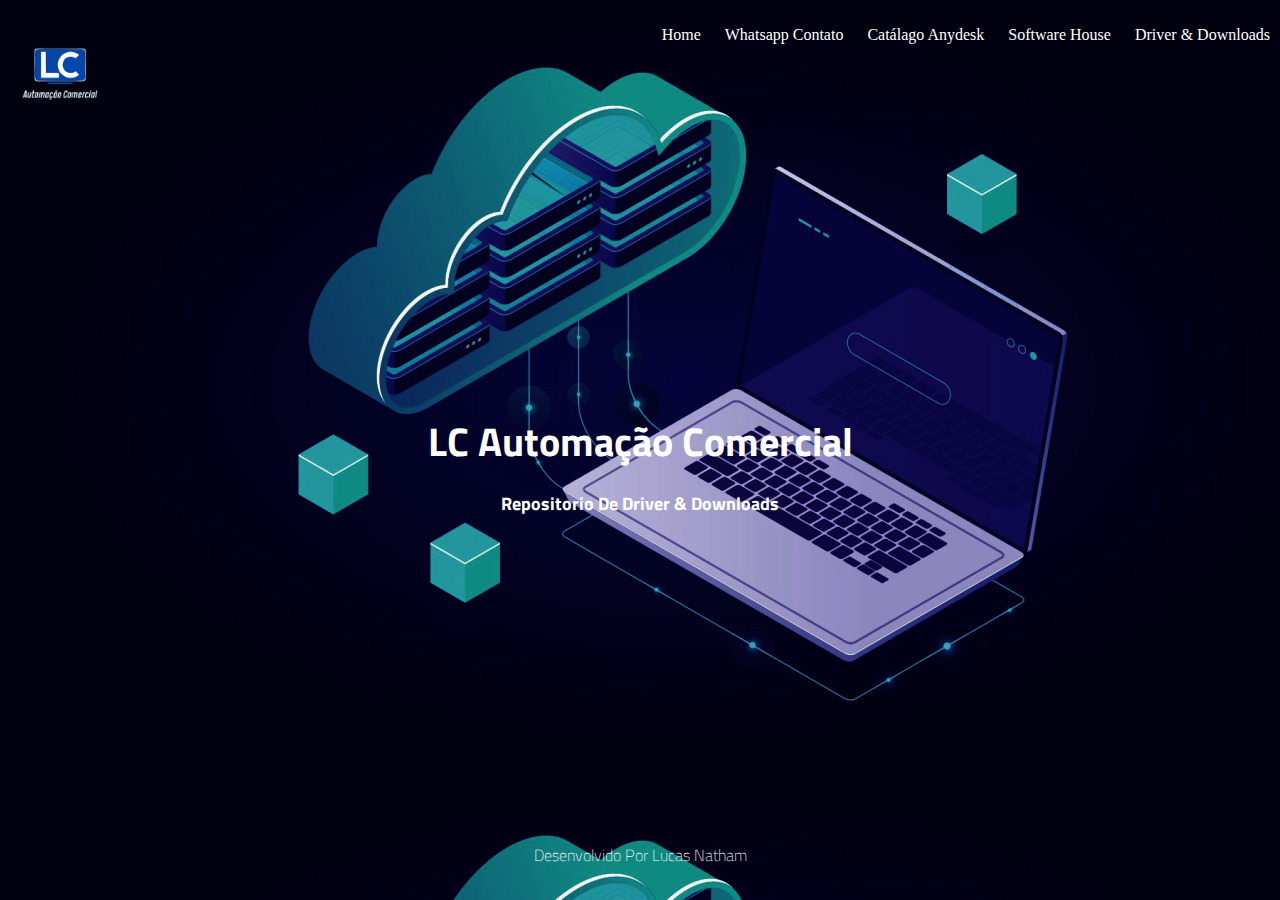
<file: index.html>
<!DOCTYPE html>
<html lang="pt-BR">
<head>
    <meta charset="UTF-8">
    <meta http-equiv="X-UA-Compatible" content="IE=edge">
    <meta name="viewport" content="width=device-width, initial-scale=1.0">
    <link rel="shortcut icon" href="imagens/logoautoma.png" type="image/x-icon">
    <link rel="stylesheet" href="style.css">
    <title>Automação Comercial</title>
</head>
<body>
    <nav class="menu">
        <ul>
            <img src="imagens/logoautoma.png" alt="">
            <li><a href="index.html">Home</a></li>
            <li><a href="https://bit.ly/332fhug">Whatsapp Contato</a></li>
            <li><a href="#">Catálago Anydesk</a></li>
            <li><a href="#">Software House</a>
                <ul>
                    <li><a href="https://bit.ly/35OAb1y">Smallsoft</a></li>
                    <li><a href="https://bit.ly/3GmKmH7">Gdoor</a></li>
                    <li><a href="https://bit.ly/3ulc9Wd">Eso Sistemas</a></li>
                    <li><a href="https://bit.ly/3giNUQh">Compufour</a></li>
                    <li><a href="https://bit.ly/3GswXNP">Digisat</a></li>
                </ul>
            </li>
            <li><a href="driver/Driver & Downloads.htm">Driver & Downloads</a></li>
        </ul>
    </nav>
    <div class="content">
        <h1>LC Automação Comercial</h1>
        <h3>Repositorio De Driver & Downloads</h3>
    </div>
    <footer>
        <p>Desenvolvido Por <a href="https://github.com/lucasnatham">Lucas Natham</a></p>
    </footer>
</body>
</html>
</file>
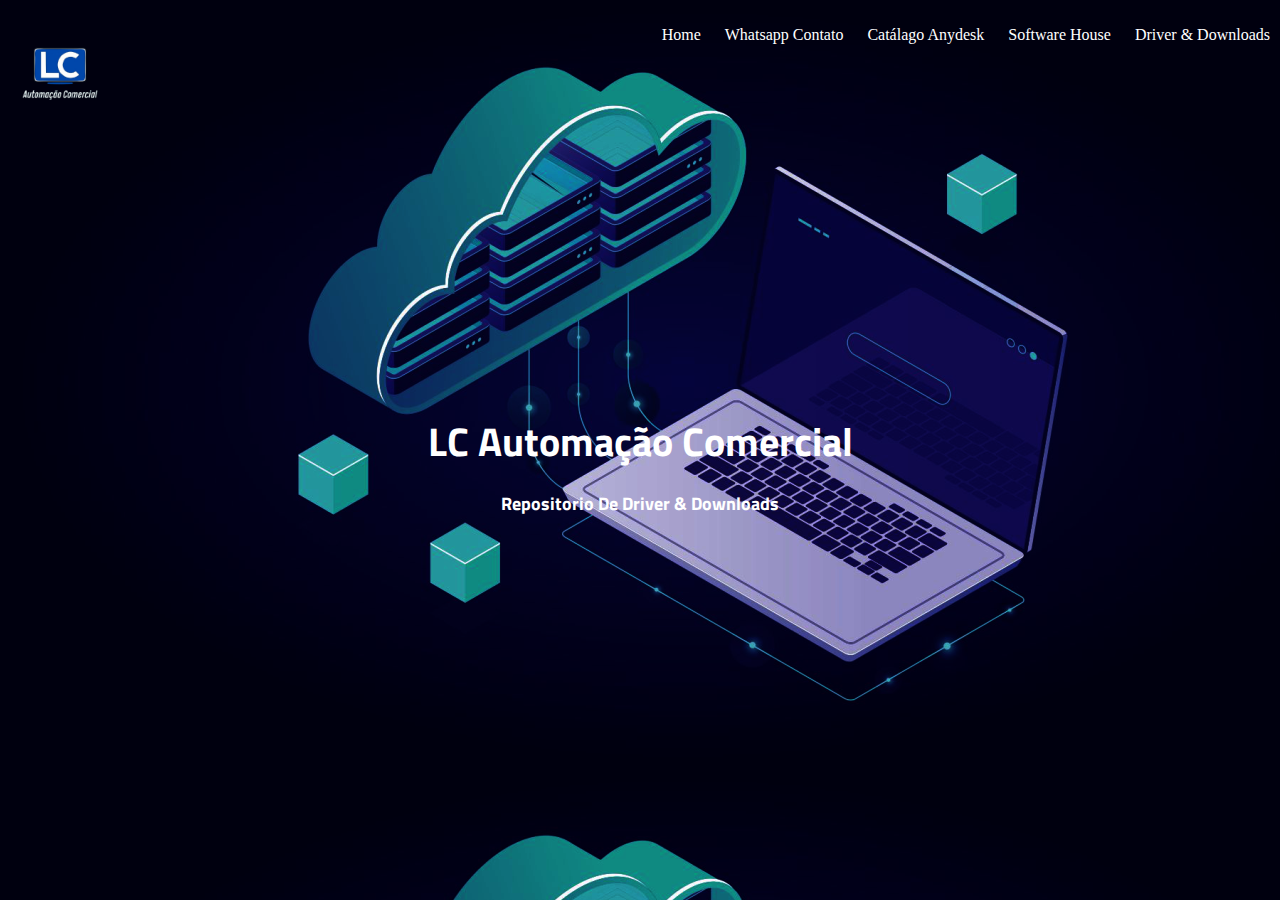
<file: automa2022/index.html>
<!DOCTYPE html>
<html lang="pt-BR">
<head>
    <meta charset="UTF-8">
    <meta http-equiv="X-UA-Compatible" content="IE=edge">
    <meta name="viewport" content="width=device-width, initial-scale=1.0">
    <link rel="shortcut icon" href="imagens/logoautoma.png" type="image/x-icon">
    <link rel="stylesheet" href="style.css">
    <title>Automação Comercial</title>
</head>
<body>
    <nav class="menu">
        <ul>
            <img src="imagens/logoautoma.png" alt="">
            <li><a href="index.html">Home</a></li>
            <li><a href="https://bit.ly/332fhug">Whatsapp Contato</a></li>
            <li><a href="#">Catálago Anydesk</a></li>
            <li><a href="#">Software House</a>
                <ul>
                    <li><a href="https://bit.ly/35OAb1y">Smallsoft</a></li>
                    <li><a href="https://bit.ly/3GmKmH7">Gdoor</a></li>
                    <li><a href="https://bit.ly/3ulc9Wd">Eso Sistemas</a></li>
                    <li><a href="https://bit.ly/3giNUQh">Compufour</a></li>
                    <li><a href="https://bit.ly/3GswXNP">Digisat</a></li>
                </ul>
            </li>
            <li><a href="driver/Driver & Downloads.htm">Driver & Downloads</a></li>
        </ul>
    </nav>
    <div class="content">
        <h1>LC Automação Comercial</h1>
        <h3>Repositorio De Driver & Downloads</h3>
    </div>
</body>
</html>
</file>
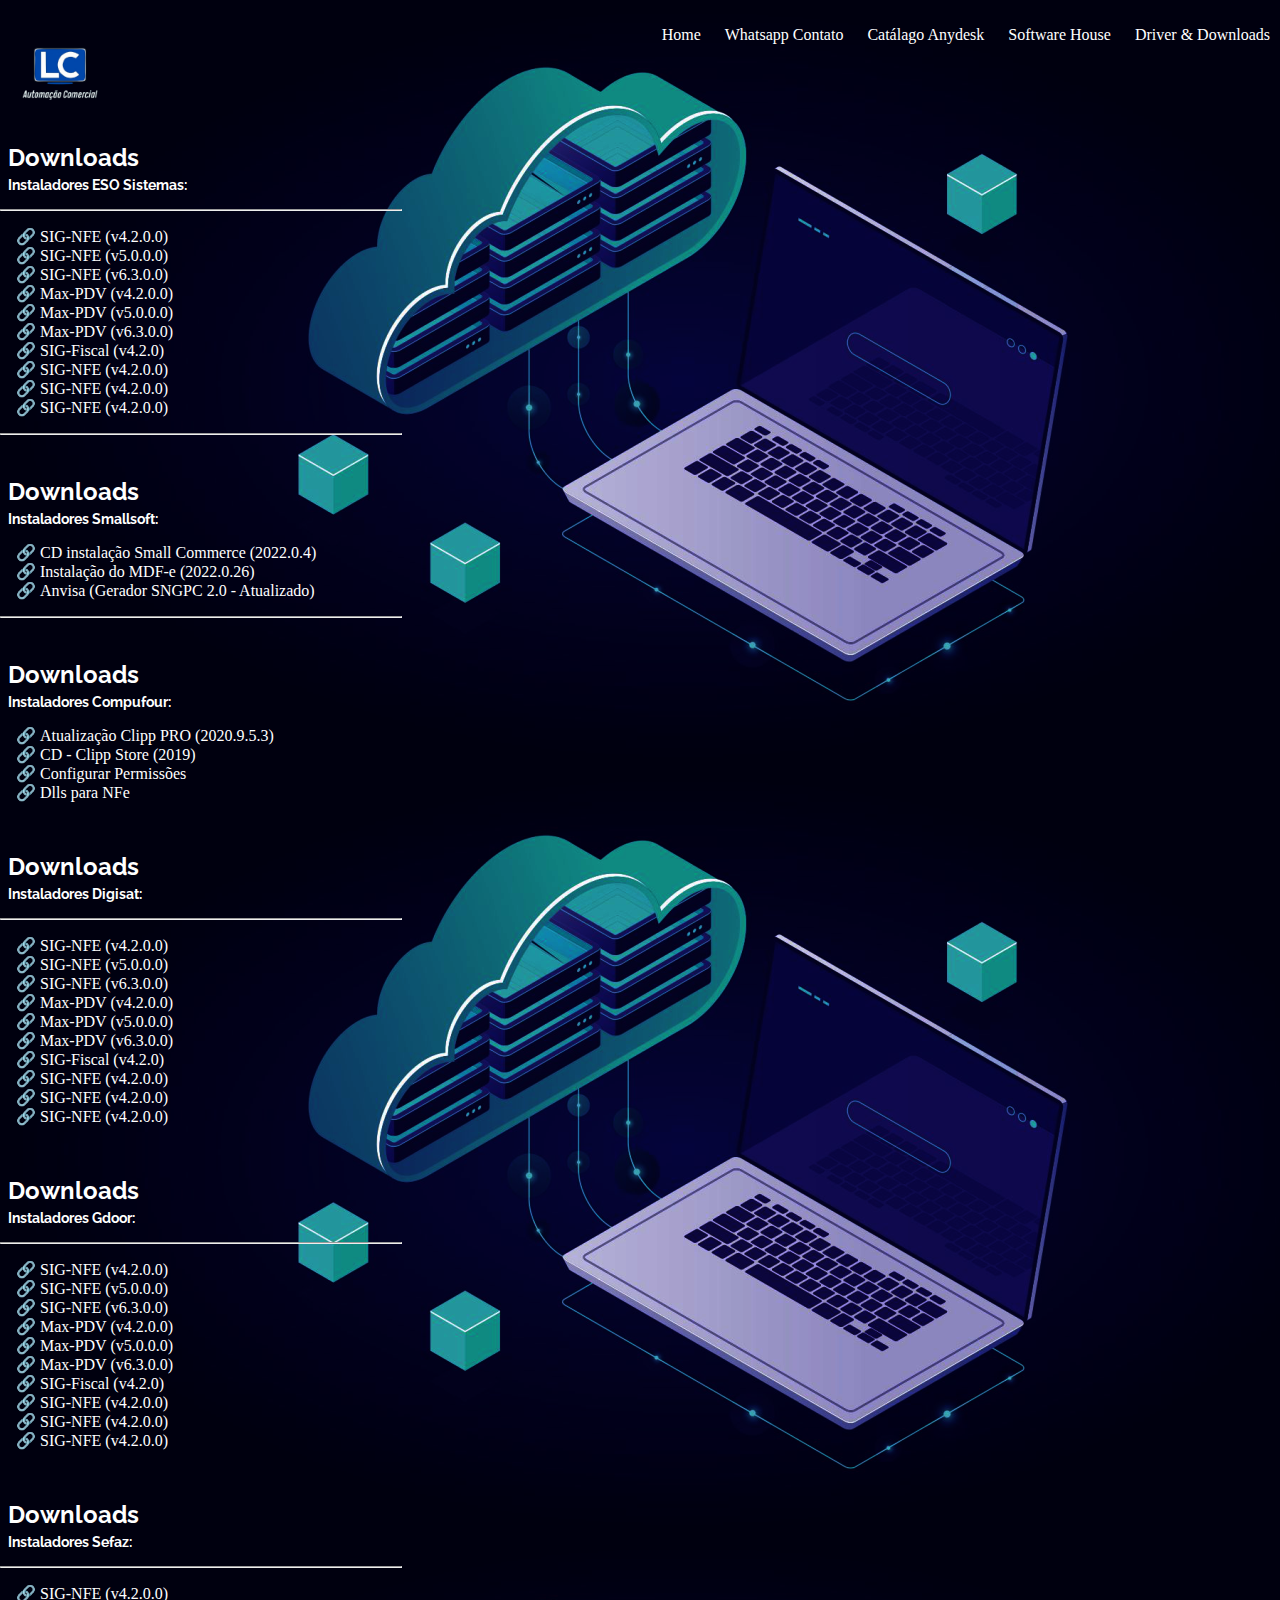
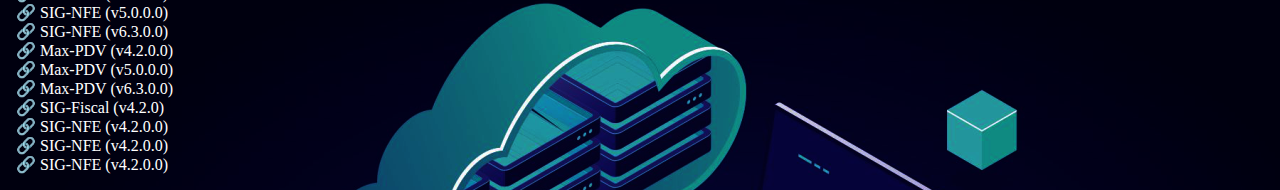
<file: driver.html>
<!DOCTYPE html>
<html lang="pt-BR">
<head>
    <meta charset="UTF-8">
    <meta http-equiv="X-UA-Compatible" content="IE=edge">
    <meta name="viewport" content="width=device-width, initial-scale=1.0">
    <link rel="stylesheet" href="style.css">
    <title>Driver & Downloads</title>
</head>
<body>
    <nav class="menu">
        <ul>
            <img src="imagens/logoautoma.png" alt="">
            <li><a href="index.html">Home</a></li>
            <li><a href="https://bit.ly/332fhug">Whatsapp Contato</a></li>
            <li><a href="#">Catálago Anydesk</a></li>
            <li><a href="#">Software House</a>
                <ul>
                    <li><a href="https://bit.ly/35OAb1y">Smallsoft</a></li>
                    <li><a href="https://bit.ly/3GmKmH7">Gdoor</a></li>
                    <li><a href="https://bit.ly/3ulc9Wd">Eso Sistemas</a></li>
                    <li><a href="https://bit.ly/3giNUQh">Compufour</a></li>
                    <li><a href="https://bit.ly/3GswXNP">Digisat</a></li>
                </ul>
            </li>
            <li><a href="driver.html">Driver & Downloads</a></li>
        </ul>
    </nav>

    <div class="Downloads">
    <br><h1> Downloads </h1>
    <h2> Instaladores ESO Sistemas:</h2>
    <p><hr></p>
    <ul div="lista">
        <li><a href="#">SIG-NFE (v4.2.0.0</a>)</li>
        <li><a href="#">SIG-NFE (v5.0.0.0)</a></li>
        <li><a href="#">SIG-NFE (v6.3.0.0)</a></li>
        <li><a href="#">Max-PDV (v4.2.0.0)</a></li>
        <li><a href="#">Max-PDV (v5.0.0.0)</a></li>
        <li><a href="#">Max-PDV (v6.3.0.0)</a></li>
        <li><a href="#">SIG-Fiscal (v4.2.0)</a></li>
        <li><a href="#">SIG-NFE (v4.2.0.0)</a></li>
        <li><a href="#">SIG-NFE (v4.2.0.0)</a></li>
        <li><a href="#">SIG-NFE (v4.2.0.0)</a></li>
    </ul>
    <hr>
    <br><h1> Downloads </h1>
    <h2> Instaladores Smallsoft:</h2>
    <ul div="lista">
        <li><a href="#">CD instalação Small Commerce (2022.0.4)</a></li>
        <li><a href="#">Instalação do MDF-e (2022.0.26)</a></li>
        <li><a href="#">Anvisa (Gerador SNGPC 2.0 - Atualizado)</a></li>
        
    </ul>

    <hr>
    <br><h1> Downloads </h1>
    <h2> Instaladores Compufour:</h2>
    <ul div="lista">
        <li><a href="https://suporte.compufour.com.br/download/atualizacao">Atualização Clipp PRO (2020.9.5.3)</a></li>
        <li><a href="https://suporte.compufour.com.br/download/download_/CD_-_Clipp_Store_2019">CD - Clipp Store (2019)</a></li>
        <li><a href="https://suporte.compufour.com.br/download/download_/CD_-_Clipp_Store_2019">Configurar Permissões</a></li>
        <li><a href="https://s3-sa-east-1.amazonaws.com/s3.compufour.com.br/downloads/dlls.exe?AWSAccessKeyId=AKIAJBTQ56GUNFACGAKQ&Expires=1645056346&Signature=oa3JgBN2n%2Br6RBHNdS8UTzMkCiA%3D">Dlls para NFe</a></li>
    </ul>

    <br><h1> Downloads </h1>
    <h2> Instaladores Digisat:</h2>
    <p><hr></p>
        <ul div="lista">
            <li><a href="#">SIG-NFE (v4.2.0.0</a>)</li>
            <li><a href="#">SIG-NFE (v5.0.0.0)</a></li>
            <li><a href="#">SIG-NFE (v6.3.0.0)</a></li>
            <li><a href="#">Max-PDV (v4.2.0.0)</a></li>
            <li><a href="#">Max-PDV (v5.0.0.0)</a></li>
            <li><a href="#">Max-PDV (v6.3.0.0)</a></li>
            <li><a href="#">SIG-Fiscal (v4.2.0)</a></li>
            <li><a href="#">SIG-NFE (v4.2.0.0)</a></li>
            <li><a href="#">SIG-NFE (v4.2.0.0)</a></li>
            <li><a href="#">SIG-NFE (v4.2.0.0)</a></li>
        </ul>

    <br><h1> Downloads </h1>
    <h2> Instaladores Gdoor:</h2>
    <p><hr></p>
        <ul div="lista">
            <li><a href="#">SIG-NFE (v4.2.0.0</a>)</li>
            <li><a href="#">SIG-NFE (v5.0.0.0)</a></li>
            <li><a href="#">SIG-NFE (v6.3.0.0)</a></li>
            <li><a href="#">Max-PDV (v4.2.0.0)</a></li>
            <li><a href="#">Max-PDV (v5.0.0.0)</a></li>
            <li><a href="#">Max-PDV (v6.3.0.0)</a></li>
            <li><a href="#">SIG-Fiscal (v4.2.0)</a></li>
            <li><a href="#">SIG-NFE (v4.2.0.0)</a></li>
            <li><a href="#">SIG-NFE (v4.2.0.0)</a></li>
            <li><a href="#">SIG-NFE (v4.2.0.0)</a></li>
        </ul>

    <br><h1> Downloads </h1>
    <h2> Instaladores Sefaz:</h2>
    <p><hr></p>
        <ul div="lista">
            <li><a href="#">SIG-NFE (v4.2.0.0</a>)</li>
            <li><a href="#">SIG-NFE (v5.0.0.0)</a></li>
            <li><a href="#">SIG-NFE (v6.3.0.0)</a></li>
            <li><a href="#">Max-PDV (v4.2.0.0)</a></li>
            <li><a href="#">Max-PDV (v5.0.0.0)</a></li>
            <li><a href="#">Max-PDV (v6.3.0.0)</a></li>
            <li><a href="#">SIG-Fiscal (v4.2.0)</a></li>
            <li><a href="#">SIG-NFE (v4.2.0.0)</a></li>
            <li><a href="#">SIG-NFE (v4.2.0.0)</a></li>
            <li><a href="#">SIG-NFE (v4.2.0.0)</a></li>
        </ul>    
        
</div>
</body>
</html>
</file>
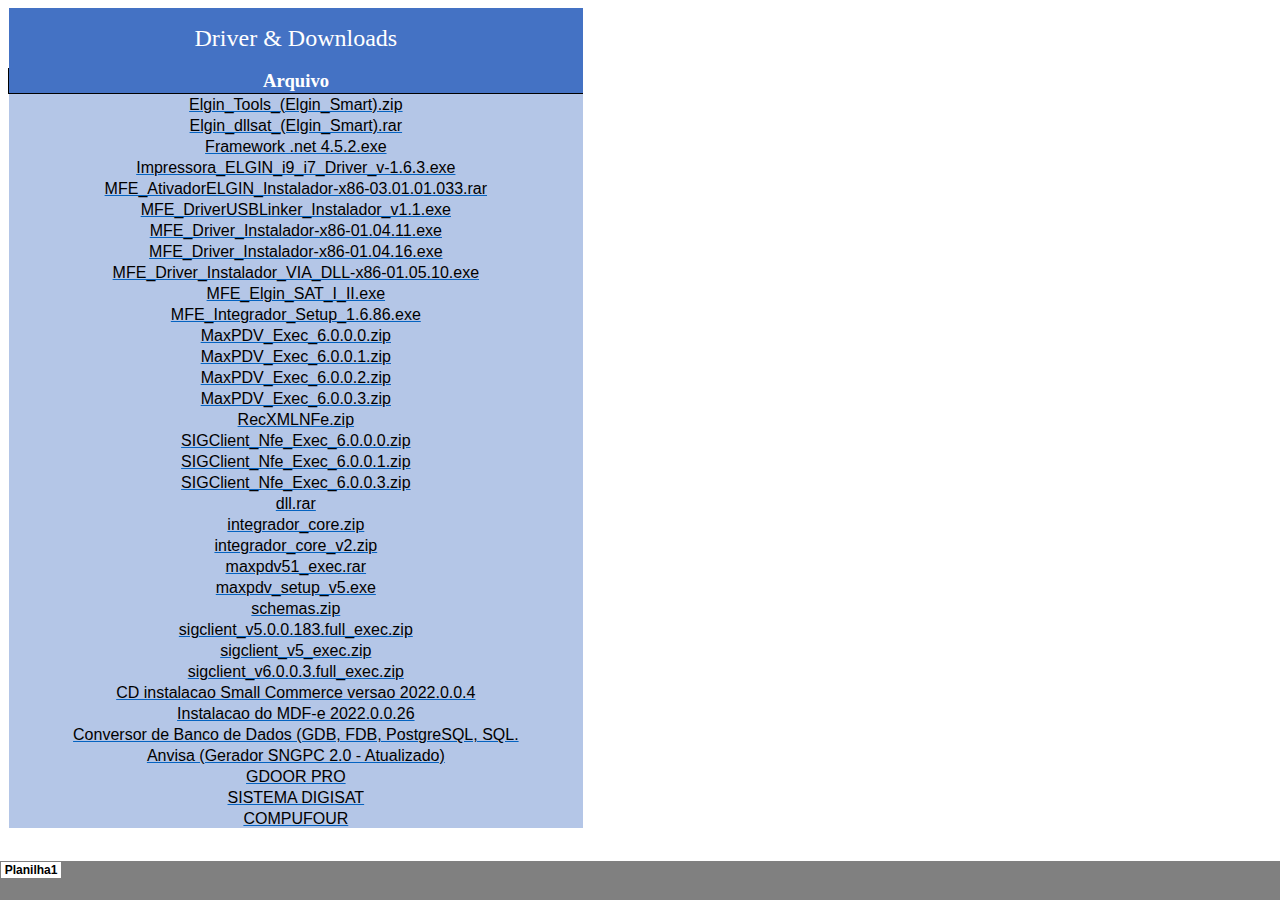
<file: driver/Driver & Downloads.htm>
<html xmlns:v="urn:schemas-microsoft-com:vml"
xmlns:o="urn:schemas-microsoft-com:office:office"
xmlns:x="urn:schemas-microsoft-com:office:excel"
xmlns="http://www.w3.org/TR/REC-html40">

<head>
<meta name="Excel Workbook Frameset">
<meta http-equiv=Content-Type content="text/html; charset=windows-1252">
<meta name=ProgId content=Excel.Sheet>
<meta name=Generator content="Microsoft Excel 15">
<link rel=File-List href="Driver%20&amp;%20Downloads_arquivos/filelist.xml">
<![if !supportTabStrip]>
<link id="shLink" href="Driver%20&amp;%20Downloads_arquivos/sheet001.htm">

<link id="shLink">

<script language="JavaScript">
<!--
 var c_lTabs=1;

 var c_rgszSh=new Array(c_lTabs);
 c_rgszSh[0] = "Planilha1";



 var c_rgszClr=new Array(8);
 c_rgszClr[0]="window";
 c_rgszClr[1]="buttonface";
 c_rgszClr[2]="windowframe";
 c_rgszClr[3]="windowtext";
 c_rgszClr[4]="threedlightshadow";
 c_rgszClr[5]="threedhighlight";
 c_rgszClr[6]="threeddarkshadow";
 c_rgszClr[7]="threedshadow";

 var g_iShCur;
 var g_rglTabX=new Array(c_lTabs);

function fnGetIEVer()
{
 var ua=window.navigator.userAgent
 var msie=ua.indexOf("MSIE")
 if (msie>0 && window.navigator.platform=="Win32")
  return parseInt(ua.substring(msie+5,ua.indexOf(".", msie)));
 else
  return 0;
}

function fnBuildFrameset()
{
 var szHTML="<frameset rows=\"*,18\" border=0 width=0 frameborder=no framespacing=0>"+
  "<frame src=\""+document.all.item("shLink")[0].href+"\" name=\"frSheet\" noresize>"+
  "<frameset cols=\"54,*\" border=0 width=0 frameborder=no framespacing=0>"+
  "<frame src=\"\" name=\"frScroll\" marginwidth=0 marginheight=0 scrolling=no>"+
  "<frame src=\"\" name=\"frTabs\" marginwidth=0 marginheight=0 scrolling=no>"+
  "</frameset></frameset><plaintext>";

 with (document) {
  open("text/html","replace");
  write(szHTML);
  close();
 }

 fnBuildTabStrip();
}

function fnBuildTabStrip()
{
 var szHTML=
  "<html><head><style>.clScroll {font:8pt Courier New;color:"+c_rgszClr[6]+";cursor:default;line-height:10pt;}"+
  ".clScroll2 {font:10pt Arial;color:"+c_rgszClr[6]+";cursor:default;line-height:11pt;}</style></head>"+
  "<body onclick=\"event.returnValue=false;\" ondragstart=\"event.returnValue=false;\" onselectstart=\"event.returnValue=false;\" bgcolor="+c_rgszClr[4]+" topmargin=0 leftmargin=0><table cellpadding=0 cellspacing=0 width=100%>"+
  "<tr><td colspan=6 height=1 bgcolor="+c_rgszClr[2]+"></td></tr>"+
  "<tr><td style=\"font:1pt\">&nbsp;<td>"+
  "<td valign=top id=tdScroll class=\"clScroll\" onclick=\"parent.fnFastScrollTabs(0);\" onmouseover=\"parent.fnMouseOverScroll(0);\" onmouseout=\"parent.fnMouseOutScroll(0);\"><a>&#171;</a></td>"+
  "<td valign=top id=tdScroll class=\"clScroll2\" onclick=\"parent.fnScrollTabs(0);\" ondblclick=\"parent.fnScrollTabs(0);\" onmouseover=\"parent.fnMouseOverScroll(1);\" onmouseout=\"parent.fnMouseOutScroll(1);\"><a>&lt</a></td>"+
  "<td valign=top id=tdScroll class=\"clScroll2\" onclick=\"parent.fnScrollTabs(1);\" ondblclick=\"parent.fnScrollTabs(1);\" onmouseover=\"parent.fnMouseOverScroll(2);\" onmouseout=\"parent.fnMouseOutScroll(2);\"><a>&gt</a></td>"+
  "<td valign=top id=tdScroll class=\"clScroll\" onclick=\"parent.fnFastScrollTabs(1);\" onmouseover=\"parent.fnMouseOverScroll(3);\" onmouseout=\"parent.fnMouseOutScroll(3);\"><a>&#187;</a></td>"+
  "<td style=\"font:1pt\">&nbsp;<td></tr></table></body></html>";

 with (frames['frScroll'].document) {
  open("text/html","replace");
  write(szHTML);
  close();
 }

 szHTML =
  "<html><head>"+
  "<style>A:link,A:visited,A:active {text-decoration:none;"+"color:"+c_rgszClr[3]+";}"+
  ".clTab {cursor:hand;background:"+c_rgszClr[1]+";font:9pt Arial;padding-left:3px;padding-right:3px;text-align:center;}"+
  ".clBorder {background:"+c_rgszClr[2]+";font:1pt;}"+
  "</style></head><body onload=\"parent.fnInit();\" onselectstart=\"event.returnValue=false;\" ondragstart=\"event.returnValue=false;\" bgcolor="+c_rgszClr[4]+
  " topmargin=0 leftmargin=0><table id=tbTabs cellpadding=0 cellspacing=0>";

 var iCellCount=(c_lTabs+1)*2;

 var i;
 for (i=0;i<iCellCount;i+=2)
  szHTML+="<col width=1><col>";

 var iRow;
 for (iRow=0;iRow<6;iRow++) {

  szHTML+="<tr>";

  if (iRow==5)
   szHTML+="<td colspan="+iCellCount+"></td>";
  else {
   if (iRow==0) {
    for(i=0;i<iCellCount;i++)
     szHTML+="<td height=1 class=\"clBorder\"></td>";
   } else if (iRow==1) {
    for(i=0;i<c_lTabs;i++) {
     szHTML+="<td height=1 nowrap class=\"clBorder\">&nbsp;</td>";
     szHTML+=
      "<td id=tdTab height=1 nowrap class=\"clTab\" onmouseover=\"parent.fnMouseOverTab("+i+");\" onmouseout=\"parent.fnMouseOutTab("+i+");\">"+
      "<a href=\""+document.all.item("shLink")[i].href+"\" target=\"frSheet\" id=aTab>&nbsp;"+c_rgszSh[i]+"&nbsp;</a></td>";
    }
    szHTML+="<td id=tdTab height=1 nowrap class=\"clBorder\"><a id=aTab>&nbsp;</a></td><td width=100%></td>";
   } else if (iRow==2) {
    for (i=0;i<c_lTabs;i++)
     szHTML+="<td height=1></td><td height=1 class=\"clBorder\"></td>";
    szHTML+="<td height=1></td><td height=1></td>";
   } else if (iRow==3) {
    for (i=0;i<iCellCount;i++)
     szHTML+="<td height=1></td>";
   } else if (iRow==4) {
    for (i=0;i<c_lTabs;i++)
     szHTML+="<td height=1 width=1></td><td height=1></td>";
    szHTML+="<td height=1 width=1></td><td></td>";
   }
  }
  szHTML+="</tr>";
 }

 szHTML+="</table></body></html>";
 with (frames['frTabs'].document) {
  open("text/html","replace");
  charset=document.charset;
  write(szHTML);
  close();
 }
}

function fnInit()
{
 g_rglTabX[0]=0;
 var i;
 for (i=1;i<=c_lTabs;i++)
  with (frames['frTabs'].document.all.tbTabs.rows[1].cells[fnTabToCol(i-1)])
   g_rglTabX[i]=offsetLeft+offsetWidth-6;
}

function fnTabToCol(iTab)
{
 return 2*iTab+1;
}

function fnNextTab(fDir)
{
 var iNextTab=-1;
 var i;

 with (frames['frTabs'].document.body) {
  if (fDir==0) {
   if (scrollLeft>0) {
    for (i=0;i<c_lTabs&&g_rglTabX[i]<scrollLeft;i++);
    if (i<c_lTabs)
     iNextTab=i-1;
   }
  } else {
   if (g_rglTabX[c_lTabs]+6>offsetWidth+scrollLeft) {
    for (i=0;i<c_lTabs&&g_rglTabX[i]<=scrollLeft;i++);
    if (i<c_lTabs)
     iNextTab=i;
   }
  }
 }
 return iNextTab;
}

function fnScrollTabs(fDir)
{
 var iNextTab=fnNextTab(fDir);

 if (iNextTab>=0) {
  frames['frTabs'].scroll(g_rglTabX[iNextTab],0);
  return true;
 } else
  return false;
}

function fnFastScrollTabs(fDir)
{
 if (c_lTabs>16)
  frames['frTabs'].scroll(g_rglTabX[fDir?c_lTabs-1:0],0);
 else
  if (fnScrollTabs(fDir)>0) window.setTimeout("fnFastScrollTabs("+fDir+");",5);
}

function fnSetTabProps(iTab,fActive)
{
 var iCol=fnTabToCol(iTab);
 var i;

 if (iTab>=0) {
  with (frames['frTabs'].document.all) {
   with (tbTabs) {
    for (i=0;i<=4;i++) {
     with (rows[i]) {
      if (i==0)
       cells[iCol].style.background=c_rgszClr[fActive?0:2];
      else if (i>0 && i<4) {
       if (fActive) {
        cells[iCol-1].style.background=c_rgszClr[2];
        cells[iCol].style.background=c_rgszClr[0];
        cells[iCol+1].style.background=c_rgszClr[2];
       } else {
        if (i==1) {
         cells[iCol-1].style.background=c_rgszClr[2];
         cells[iCol].style.background=c_rgszClr[1];
         cells[iCol+1].style.background=c_rgszClr[2];
        } else {
         cells[iCol-1].style.background=c_rgszClr[4];
         cells[iCol].style.background=c_rgszClr[(i==2)?2:4];
         cells[iCol+1].style.background=c_rgszClr[4];
        }
       }
      } else
       cells[iCol].style.background=c_rgszClr[fActive?2:4];
     }
    }
   }
   with (aTab[iTab].style) {
    cursor=(fActive?"default":"hand");
    color=c_rgszClr[3];
   }
  }
 }
}

function fnMouseOverScroll(iCtl)
{
 frames['frScroll'].document.all.tdScroll[iCtl].style.color=c_rgszClr[7];
}

function fnMouseOutScroll(iCtl)
{
 frames['frScroll'].document.all.tdScroll[iCtl].style.color=c_rgszClr[6];
}

function fnMouseOverTab(iTab)
{
 if (iTab!=g_iShCur) {
  var iCol=fnTabToCol(iTab);
  with (frames['frTabs'].document.all) {
   tdTab[iTab].style.background=c_rgszClr[5];
  }
 }
}

function fnMouseOutTab(iTab)
{
 if (iTab>=0) {
  var elFrom=frames['frTabs'].event.srcElement;
  var elTo=frames['frTabs'].event.toElement;

  if ((!elTo) ||
   (elFrom.tagName==elTo.tagName) ||
   (elTo.tagName=="A" && elTo.parentElement!=elFrom) ||
   (elFrom.tagName=="A" && elFrom.parentElement!=elTo)) {

   if (iTab!=g_iShCur) {
    with (frames['frTabs'].document.all) {
     tdTab[iTab].style.background=c_rgszClr[1];
    }
   }
  }
 }
}

function fnSetActiveSheet(iSh)
{
 if (iSh!=g_iShCur) {
  fnSetTabProps(g_iShCur,false);
  fnSetTabProps(iSh,true);
  g_iShCur=iSh;
 }
}

 window.g_iIEVer=fnGetIEVer();
 if (window.g_iIEVer>=4)
  fnBuildFrameset();
//-->
</script>
<![endif]><!--[if gte mso 9]><xml>
 <x:ExcelWorkbook>
  <x:ExcelWorksheets>
   <x:ExcelWorksheet>
    <x:Name>Planilha1</x:Name>
    <x:WorksheetSource HRef="Driver%20&amp;%20Downloads_arquivos/sheet001.htm"/>
   </x:ExcelWorksheet>
  </x:ExcelWorksheets>
  <x:Stylesheet HRef="Driver%20&amp;%20Downloads_arquivos/stylesheet.css"/>
  <x:WindowHeight>11760</x:WindowHeight>
  <x:WindowWidth>20730</x:WindowWidth>
  <x:WindowTopX>32767</x:WindowTopX>
  <x:WindowTopY>32767</x:WindowTopY>
  <x:ProtectStructure>False</x:ProtectStructure>
  <x:ProtectWindows>False</x:ProtectWindows>
 </x:ExcelWorkbook>
</xml><![endif]-->
</head>

<frameset rows="*,39" border=0 width=0 frameborder=no framespacing=0>
 <frame src="Driver%20&amp;%20Downloads_arquivos/sheet001.htm" name="frSheet">
 <frame src="Driver%20&amp;%20Downloads_arquivos/tabstrip.htm" name="frTabs" marginwidth=0 marginheight=0>
 <noframes>
  <body>
   <p>Esta p�gina usa quadros, mas o seu navegador n�o d� suporte para eles.</p>
  </body>
 </noframes>
</frameset>
</html>
</file>
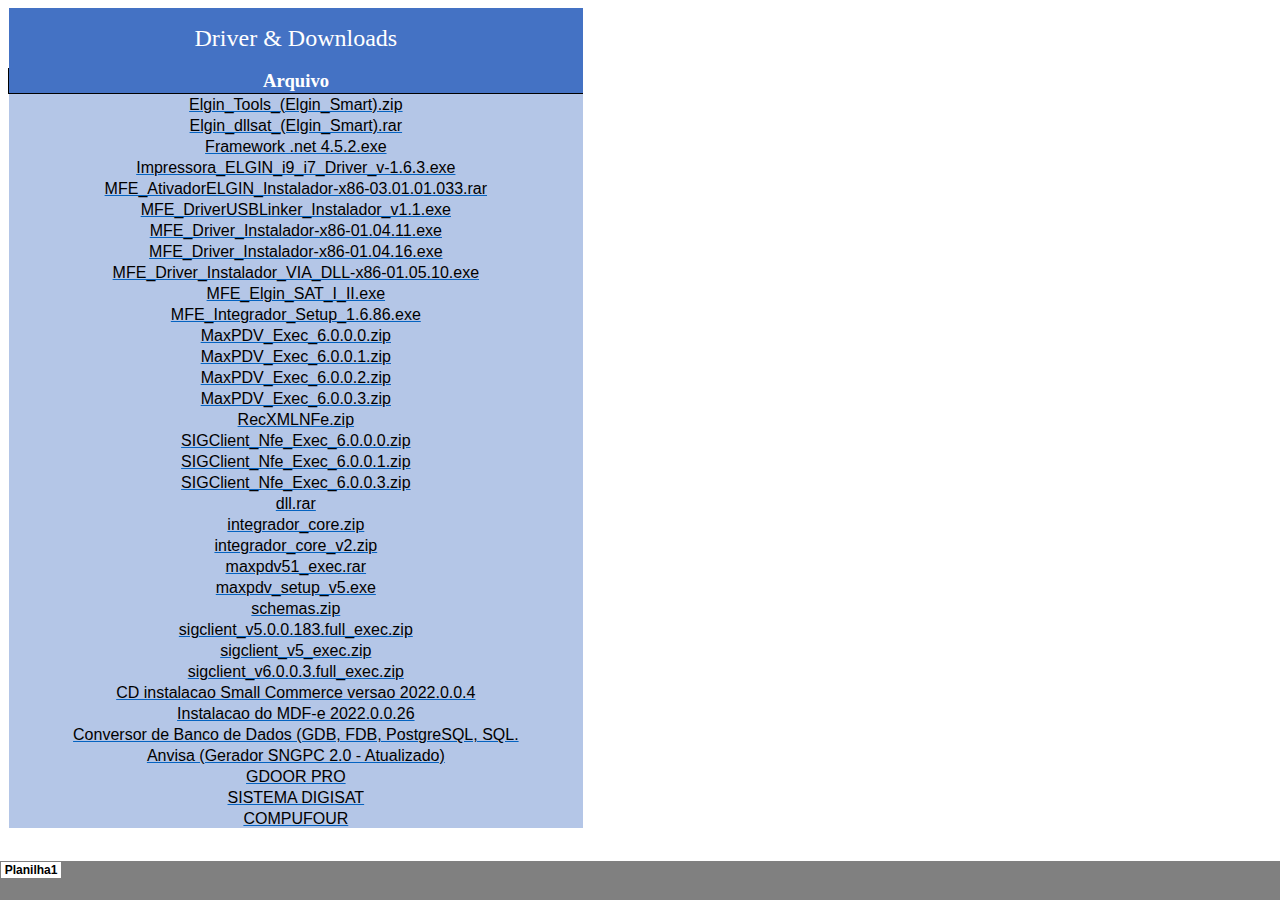
<file: driver/Driver & Downloads_arquivos/sheet001.htm>
<html xmlns:v="urn:schemas-microsoft-com:vml"
xmlns:o="urn:schemas-microsoft-com:office:office"
xmlns:x="urn:schemas-microsoft-com:office:excel"
xmlns="http://www.w3.org/TR/REC-html40">

<head>
<meta http-equiv=Content-Type content="text/html; charset=windows-1252">
<meta name=ProgId content=Excel.Sheet>
<meta name=Generator content="Microsoft Excel 15">
<link id=Main-File rel=Main-File href="../Driver%20&amp;%20Downloads.htm">
<link rel=File-List href=filelist.xml>
<link rel=Stylesheet href=stylesheet.css>
<style>
<!--table
	{mso-displayed-decimal-separator:"\,";
	mso-displayed-thousand-separator:"\.";}
@page
	{margin:.79in .51in .79in .51in;
	mso-header-margin:.31in;
	mso-footer-margin:.31in;}
-->
</style>
<![if !supportTabStrip]><script language="JavaScript">
<!--
function fnUpdateTabs()
 {
  if (parent.window.g_iIEVer>=4) {
   if (parent.document.readyState=="complete"
    && parent.frames['frTabs'].document.readyState=="complete")
   parent.fnSetActiveSheet(0);
  else
   window.setTimeout("fnUpdateTabs();",150);
 }
}

if (window.name!="frSheet")
 window.location.replace("../Driver%20&%20Downloads.htm");
else
 fnUpdateTabs();
//-->
</script>
<![endif]>
</head>

<body link="#0563C1" vlink="#954F72">

<table border=0 cellpadding=0 cellspacing=0 width=1022 style='border-collapse:
 collapse;table-layout:fixed;width:767pt'>
 <col class=xl65 width=574 style='mso-width-source:userset;mso-width-alt:20992;
 width:431pt'>
 <col width=64 span=7 style='width:48pt'>
 <tr height=20 style='mso-height-source:userset;height:15.0pt'>
  <td rowspan=3 height=60 class=xl73 width=574 style='height:45.0pt;width:431pt'>Driver
  &amp; Downloads</td>
  <td class=xl70 width=64 style='width:48pt'></td>
  <td class=xl70 width=64 style='width:48pt'></td>
  <td class=xl70 width=64 style='width:48pt'></td>
  <td class=xl70 width=64 style='width:48pt'></td>
  <td class=xl70 width=64 style='width:48pt'></td>
  <td width=64 style='width:48pt'></td>
  <td width=64 style='width:48pt'></td>
 </tr>
 <tr height=20 style='mso-height-source:userset;height:15.0pt'>
  <td height=20 class=xl70 style='height:15.0pt'></td>
  <td class=xl70></td>
  <td class=xl70></td>
  <td class=xl70></td>
  <td class=xl70></td>
  <td colspan=2 style='mso-ignore:colspan'></td>
 </tr>
 <tr height=20 style='mso-height-source:userset;height:15.0pt'>
  <td height=20 class=xl70 style='height:15.0pt'></td>
  <td class=xl70></td>
  <td class=xl70></td>
  <td class=xl70></td>
  <td class=xl70></td>
  <td colspan=2 style='mso-ignore:colspan'></td>
 </tr>
 <tr height=25 style='height:18.75pt'>
  <td height=25 class=xl72 width=574 style='height:18.75pt;width:431pt'>Arquivo</td>
  <td class=xl69 width=64 style='width:48pt'></td>
  <td class=xl69 width=64 style='width:48pt'></td>
  <td class=xl69 width=64 style='width:48pt'></td>
  <td class=xl69 width=64 style='width:48pt'></td>
  <td class=xl69 width=64 style='width:48pt'></td>
  <td></td>
  <td></td>
 </tr>
 <tr height=21 style='mso-height-source:userset;height:15.75pt'>
  <td height=21 class=xl71 style='height:15.75pt'><a
  href="https://esosistemas.com.br/downloads/public/Elgin_Tools_(Elgin_Smart).zip"
  target="_parent"><span style='color:black;font-size:12.0pt;text-decoration:
  none'>Elgin_Tools_(Elgin_Smart).zip</span></a></td>
  <td class=xl68></td>
  <td></td>
  <td colspan=5 style='mso-ignore:colspan'></td>
 </tr>
 <tr height=21 style='mso-height-source:userset;height:15.75pt'>
  <td height=21 class=xl71 style='height:15.75pt'><a
  href="https://esosistemas.com.br/downloads/public/Elgin_dllsat_(Elgin_Smart).rar"
  target="_parent"><span style='color:black;font-size:12.0pt;text-decoration:
  none'>Elgin_dllsat_(Elgin_Smart).rar</span></a></td>
  <td class=xl68></td>
  <td colspan=6 style='mso-ignore:colspan'></td>
 </tr>
 <tr height=21 style='mso-height-source:userset;height:15.75pt'>
  <td height=21 class=xl71 style='height:15.75pt'><a
  href="https://esosistemas.com.br/downloads/public/Framework%20.net%204.5.2.exe"
  target="_parent"><span style='color:black;font-size:12.0pt;text-decoration:
  none'>Framework .net 4.5.2.exe</span></a></td>
  <td class=xl68></td>
  <td colspan=6 style='mso-ignore:colspan'></td>
 </tr>
 <tr height=21 style='mso-height-source:userset;height:15.75pt'>
  <td height=21 class=xl71 style='height:15.75pt'><a
  href="https://esosistemas.com.br/downloads/public/Impressora_ELGIN_i9_i7_Driver_v-1.6.3.exe"
  target="_parent"><span style='color:black;font-size:12.0pt;text-decoration:
  none'>Impressora_ELGIN_i9_i7_Driver_v-1.6.3.exe</span></a></td>
  <td class=xl68></td>
  <td></td>
  <td colspan=5 style='mso-ignore:colspan'></td>
 </tr>
 <tr height=21 style='mso-height-source:userset;height:15.75pt'>
  <td height=21 class=xl71 style='height:15.75pt'><a
  href="https://esosistemas.com.br/downloads/public/MFE_AtivadorELGIN_Instalador-x86-03.01.01.033.rar"
  target="_parent"><span style='color:black;font-size:12.0pt;text-decoration:
  none'>MFE_AtivadorELGIN_Instalador-x86-03.01.01.033.rar</span></a></td>
  <td class=xl68></td>
  <td colspan=6 style='mso-ignore:colspan'></td>
 </tr>
 <tr height=21 style='mso-height-source:userset;height:15.75pt'>
  <td height=21 class=xl71 style='height:15.75pt'><a
  href="https://esosistemas.com.br/downloads/public/MFE_DriverUSBLinker_Instalador_v1.1.exe"
  target="_parent"><span style='color:black;font-size:12.0pt;text-decoration:
  none'>MFE_DriverUSBLinker_Instalador_v1.1.exe</span></a></td>
  <td class=xl68></td>
  <td colspan=6 style='mso-ignore:colspan'></td>
 </tr>
 <tr height=21 style='mso-height-source:userset;height:15.75pt'>
  <td height=21 class=xl71 style='height:15.75pt'><a
  href="https://esosistemas.com.br/downloads/public/MFE_Driver_Instalador-x86-01.04.11.exe"
  target="_parent"><span style='color:black;font-size:12.0pt;text-decoration:
  none'>MFE_Driver_Instalador-x86-01.04.11.exe</span></a></td>
  <td class=xl68></td>
  <td colspan=6 style='mso-ignore:colspan'></td>
 </tr>
 <tr height=21 style='mso-height-source:userset;height:15.75pt'>
  <td height=21 class=xl71 style='height:15.75pt'><a
  href="https://esosistemas.com.br/downloads/public/MFE_Driver_Instalador-x86-01.04.16.exe"
  target="_parent"><span style='color:black;font-size:12.0pt;text-decoration:
  none'>MFE_Driver_Instalador-x86-01.04.16.exe</span></a></td>
  <td class=xl68></td>
  <td colspan=6 style='mso-ignore:colspan'></td>
 </tr>
 <tr height=21 style='mso-height-source:userset;height:15.75pt'>
  <td height=21 class=xl71 style='height:15.75pt'><a
  href="https://esosistemas.com.br/downloads/public/MFE_Driver_Instalador_VIA_DLL-x86-01.05.10.exe"
  target="_parent"><span style='color:black;font-size:12.0pt;text-decoration:
  none'>MFE_Driver_Instalador_VIA_DLL-x86-01.05.10.exe</span></a></td>
  <td class=xl68></td>
  <td colspan=6 style='mso-ignore:colspan'></td>
 </tr>
 <tr height=21 style='mso-height-source:userset;height:15.75pt'>
  <td height=21 class=xl71 style='height:15.75pt'><a
  href="https://esosistemas.com.br/downloads/public/MFE_Elgin_SAT_I_II.exe"
  target="_parent"><span style='color:black;font-size:12.0pt;text-decoration:
  none'>MFE_Elgin_SAT_I_II.exe</span></a></td>
  <td class=xl68></td>
  <td colspan=6 style='mso-ignore:colspan'></td>
 </tr>
 <tr height=21 style='mso-height-source:userset;height:15.75pt'>
  <td height=21 class=xl71 style='height:15.75pt'><a
  href="https://esosistemas.com.br/downloads/public/MFE_Integrador_Setup_1.6.86.exe"
  target="_parent"><span style='color:black;font-size:12.0pt;text-decoration:
  none'>MFE_Integrador_Setup_1.6.86.exe</span></a></td>
  <td class=xl68></td>
  <td colspan=6 style='mso-ignore:colspan'></td>
 </tr>
 <tr height=21 style='mso-height-source:userset;height:15.75pt'>
  <td height=21 class=xl71 style='height:15.75pt'><a
  href="https://esosistemas.com.br/downloads/public/MaxPDV_Exec_6.0.0.0.zip"
  target="_parent"><span style='color:black;font-size:12.0pt;text-decoration:
  none'>MaxPDV_Exec_6.0.0.0.zip</span></a></td>
  <td class=xl68></td>
  <td colspan=6 style='mso-ignore:colspan'></td>
 </tr>
 <tr height=21 style='mso-height-source:userset;height:15.75pt'>
  <td height=21 class=xl71 style='height:15.75pt'><a
  href="https://esosistemas.com.br/downloads/public/MaxPDV_Exec_6.0.0.1.zip"
  target="_parent"><span style='color:black;font-size:12.0pt;text-decoration:
  none'>MaxPDV_Exec_6.0.0.1.zip</span></a></td>
  <td class=xl68></td>
  <td colspan=6 style='mso-ignore:colspan'></td>
 </tr>
 <tr height=21 style='mso-height-source:userset;height:15.75pt'>
  <td height=21 class=xl71 style='height:15.75pt'><a
  href="https://esosistemas.com.br/downloads/public/MaxPDV_Exec_6.0.0.2.zip"
  target="_parent"><span style='color:black;font-size:12.0pt;text-decoration:
  none'>MaxPDV_Exec_6.0.0.2.zip</span></a></td>
  <td class=xl68></td>
  <td colspan=6 style='mso-ignore:colspan'></td>
 </tr>
 <tr height=21 style='mso-height-source:userset;height:15.75pt'>
  <td height=21 class=xl71 style='height:15.75pt'><a
  href="https://esosistemas.com.br/downloads/public/MaxPDV_Exec_6.0.0.3.zip"
  target="_parent"><span style='color:black;font-size:12.0pt;text-decoration:
  none'>MaxPDV_Exec_6.0.0.3.zip</span></a></td>
  <td class=xl68></td>
  <td colspan=6 style='mso-ignore:colspan'></td>
 </tr>
 <tr height=21 style='mso-height-source:userset;height:15.75pt'>
  <td height=21 class=xl71 style='height:15.75pt'><a
  href="https://esosistemas.com.br/downloads/public/RecXMLNFe.zip"
  target="_parent"><span style='color:black;font-size:12.0pt;text-decoration:
  none'>RecXMLNFe.zip</span></a></td>
  <td class=xl68></td>
  <td colspan=6 style='mso-ignore:colspan'></td>
 </tr>
 <tr height=21 style='mso-height-source:userset;height:15.75pt'>
  <td height=21 class=xl71 style='height:15.75pt'><a
  href="https://esosistemas.com.br/downloads/public/SIGClient_Nfe_Exec_6.0.0.0.zip"
  target="_parent"><span style='color:black;font-size:12.0pt;text-decoration:
  none'>SIGClient_Nfe_Exec_6.0.0.0.zip</span></a></td>
  <td class=xl68></td>
  <td colspan=6 style='mso-ignore:colspan'></td>
 </tr>
 <tr height=21 style='mso-height-source:userset;height:15.75pt'>
  <td height=21 class=xl71 style='height:15.75pt'><a
  href="https://esosistemas.com.br/downloads/public/SIGClient_Nfe_Exec_6.0.0.1.zip"
  target="_parent"><span style='color:black;font-size:12.0pt;text-decoration:
  none'>SIGClient_Nfe_Exec_6.0.0.1.zip</span></a></td>
  <td class=xl68></td>
  <td class=xl66></td>
  <td colspan=5 style='mso-ignore:colspan'></td>
 </tr>
 <tr height=21 style='mso-height-source:userset;height:15.75pt'>
  <td height=21 class=xl71 style='height:15.75pt'><a
  href="https://esosistemas.com.br/downloads/public/SIGClient_Nfe_Exec_6.0.0.3.zip"
  target="_parent"><span style='color:black;font-size:12.0pt;text-decoration:
  none'>SIGClient_Nfe_Exec_6.0.0.3.zip</span></a></td>
  <td class=xl68></td>
  <td colspan=6 style='mso-ignore:colspan'></td>
 </tr>
 <tr height=21 style='mso-height-source:userset;height:15.75pt'>
  <td height=21 class=xl71 style='height:15.75pt'><a
  href="https://esosistemas.com.br/downloads/public/dll.rar" target="_parent"><span
  style='color:black;font-size:12.0pt;text-decoration:none'>dll.rar</span></a></td>
  <td class=xl68></td>
  <td colspan=6 style='mso-ignore:colspan'></td>
 </tr>
 <tr height=21 style='mso-height-source:userset;height:15.75pt'>
  <td height=21 class=xl71 style='height:15.75pt'><a
  href="https://esosistemas.com.br/downloads/public/integrador_core.zip"
  target="_parent"><span style='color:black;font-size:12.0pt;text-decoration:
  none'>integrador_core.zip</span></a></td>
  <td class=xl68></td>
  <td colspan=6 style='mso-ignore:colspan'></td>
 </tr>
 <tr height=21 style='mso-height-source:userset;height:15.75pt'>
  <td height=21 class=xl71 style='height:15.75pt'><a
  href="https://esosistemas.com.br/downloads/public/integrador_core_v2.zip"
  target="_parent"><span style='color:black;font-size:12.0pt;text-decoration:
  none'>integrador_core_v2.zip</span></a></td>
  <td class=xl68></td>
  <td colspan=6 style='mso-ignore:colspan'></td>
 </tr>
 <tr height=21 style='mso-height-source:userset;height:15.75pt'>
  <td height=21 class=xl71 style='height:15.75pt'><a
  href="https://esosistemas.com.br/downloads/public/maxpdv51_exec.rar"
  target="_parent"><span style='color:black;font-size:12.0pt;text-decoration:
  none'>maxpdv51_exec.rar</span></a></td>
  <td class=xl68></td>
  <td colspan=6 style='mso-ignore:colspan'></td>
 </tr>
 <tr height=21 style='mso-height-source:userset;height:15.75pt'>
  <td height=21 class=xl71 style='height:15.75pt'><a
  href="https://esosistemas.com.br/downloads/public/maxpdv_setup_v5.exe"
  target="_parent"><span style='color:black;font-size:12.0pt;text-decoration:
  none'>maxpdv_setup_v5.exe</span></a></td>
  <td class=xl68></td>
  <td colspan=6 style='mso-ignore:colspan'></td>
 </tr>
 <tr height=21 style='mso-height-source:userset;height:15.75pt'>
  <td height=21 class=xl71 style='height:15.75pt'><a
  href="https://esosistemas.com.br/downloads/public/schemas.zip"
  target="_parent"><span style='color:black;font-size:12.0pt;text-decoration:
  none'>schemas.zip</span></a></td>
  <td class=xl68></td>
  <td colspan=6 style='mso-ignore:colspan'></td>
 </tr>
 <tr height=21 style='mso-height-source:userset;height:15.75pt'>
  <td height=21 class=xl71 style='height:15.75pt'><a
  href="https://esosistemas.com.br/downloads/public/sigclient_v5.0.0.183.full_exec.zip"
  target="_parent"><span style='color:black;font-size:12.0pt;text-decoration:
  none'>sigclient_v5.0.0.183.full_exec.zip</span></a></td>
  <td class=xl68></td>
  <td colspan=6 style='mso-ignore:colspan'></td>
 </tr>
 <tr height=21 style='mso-height-source:userset;height:15.75pt'>
  <td height=21 class=xl71 style='height:15.75pt'><a
  href="https://esosistemas.com.br/downloads/public/sigclient_v5_exec.zip"
  target="_parent"><span style='color:black;font-size:12.0pt;text-decoration:
  none'>sigclient_v5_exec.zip</span></a></td>
  <td class=xl68></td>
  <td colspan=6 style='mso-ignore:colspan'></td>
 </tr>
 <tr height=21 style='mso-height-source:userset;height:15.75pt'>
  <td height=21 class=xl71 style='height:15.75pt'><a
  href="https://esosistemas.com.br/downloads/public/sigclient_v6.0.0.3.full_exec.zip"
  target="_parent"><span style='color:black;font-size:12.0pt;text-decoration:
  none'>sigclient_v6.0.0.3.full_exec.zip</span></a></td>
  <td class=xl68></td>
  <td colspan=6 style='mso-ignore:colspan'></td>
 </tr>
 <tr height=21 style='mso-height-source:userset;height:15.75pt'>
  <td height=21 class=xl71 style='height:15.75pt'><a
  href="http://www.smallsoft.com.br/contador/click.php?id=cd2022.0.0.4"
  target="_parent" title="CD instalao Small Commerce versao 2022.0.0.4"><span
  style='color:black;font-size:12.0pt;text-decoration:none'>CD instalacao Small
  Commerce versao 2022.0.0.4</span></a></td>
  <td class=xl67></td>
  <td class=xl65></td>
  <td colspan=5 style='mso-ignore:colspan'></td>
 </tr>
 <tr height=21 style='mso-height-source:userset;height:15.75pt'>
  <td height=21 class=xl71 style='height:15.75pt'><a
  href="http://www.smallsoft.com.br/contador/click.php?id=mdfe2022.0.0.26"
  target="_parent"
  title="Instalacao do MDF-e (Manifesto Eletronico de Documentos Fiscais)"><span
  style='color:black;font-size:12.0pt;text-decoration:none'>Instalacao do MDF-e
  2022.0.0.26</span></a></td>
  <td class=xl67></td>
  <td class=xl65></td>
  <td colspan=5 style='mso-ignore:colspan'></td>
 </tr>
 <tr height=21 style='mso-height-source:userset;height:15.75pt'>
  <td height=21 class=xl71 style='height:15.75pt'><a
  href="http://www.smallsoft.com.br/contador/click.php?id=cbd2022.0.0.2"
  target="_parent" title="Conversor de Banco de Dados"><span style='color:black;
  font-size:12.0pt;text-decoration:none'>Conversor de Banco de Dados (GDB, FDB,
  PostgreSQL, SQL.</span></a></td>
  <td class=xl68></td>
  <td colspan=6 style='mso-ignore:colspan'></td>
 </tr>
 <tr height=21 style='mso-height-source:userset;height:15.75pt'>
  <td height=21 class=xl71 style='height:15.75pt'><a
  href="http://www.smallsoft.com.br/contador/click.php?id=anvisa2022.0.0.4"
  target="_parent" title="Anvisa (Gerador SNGPC 2.0 - Atualizado)"><span
  style='color:black;font-size:12.0pt;text-decoration:none'>Anvisa (Gerador
  SNGPC 2.0 - Atualizado)</span></a></td>
  <td class=xl68></td>
  <td colspan=6 style='mso-ignore:colspan'></td>
 </tr>
 <tr height=21 style='mso-height-source:userset;height:15.75pt'>
  <td height=21 class=xl71 style='height:15.75pt'><a
  href="https://painel.gdoor.com.br/suporte/down/instalacao" target="_parent"
  title="Anvisa (Gerador SNGPC 2.0 - Atualizado)"><span style='color:black;
  font-size:12.0pt;text-decoration:none'>GDOOR PRO</span></a></td>
  <td class=xl68></td>
  <td colspan=6 style='mso-ignore:colspan'></td>
 </tr>
 <tr height=21 style='mso-height-source:userset;height:15.75pt'>
  <td height=21 class=xl71 style='height:15.75pt'><a
  href="https://aws.digisat.com.br/ftp/instalacoes/programas/G6/DigisatInstalador.exe"
  target="_parent" title="Anvisa (Gerador SNGPC 2.0 - Atualizado)"><span
  style='color:black;font-size:12.0pt;text-decoration:none'>SISTEMA DIGISAT</span></a></td>
  <td class=xl68></td>
  <td colspan=6 style='mso-ignore:colspan'></td>
 </tr>
 <tr height=21 style='mso-height-source:userset;height:15.75pt'>
  <td height=21 class=xl71 style='height:15.75pt'><a
  href="https://s3.sa-east-1.amazonaws.com/s3.compufour.com.br/downloads/Atualizacao_Clipp_PRO_2020.9.5.3.exe"
  target="_parent"><span style='color:black;font-size:12.0pt;text-decoration:
  none'>COMPUFOUR</span></a></td>
  <td class=xl68></td>
  <td colspan=6 style='mso-ignore:colspan'></td>
 </tr>
 <![if supportMisalignedColumns]>
 <tr height=0 style='display:none'>
  <td width=574 style='width:431pt'></td>
  <td width=64 style='width:48pt'></td>
  <td width=64 style='width:48pt'></td>
  <td width=64 style='width:48pt'></td>
  <td width=64 style='width:48pt'></td>
  <td width=64 style='width:48pt'></td>
  <td width=64 style='width:48pt'></td>
  <td width=64 style='width:48pt'></td>
 </tr>
 <![endif]>
</table>

</body>

</html>
</file>
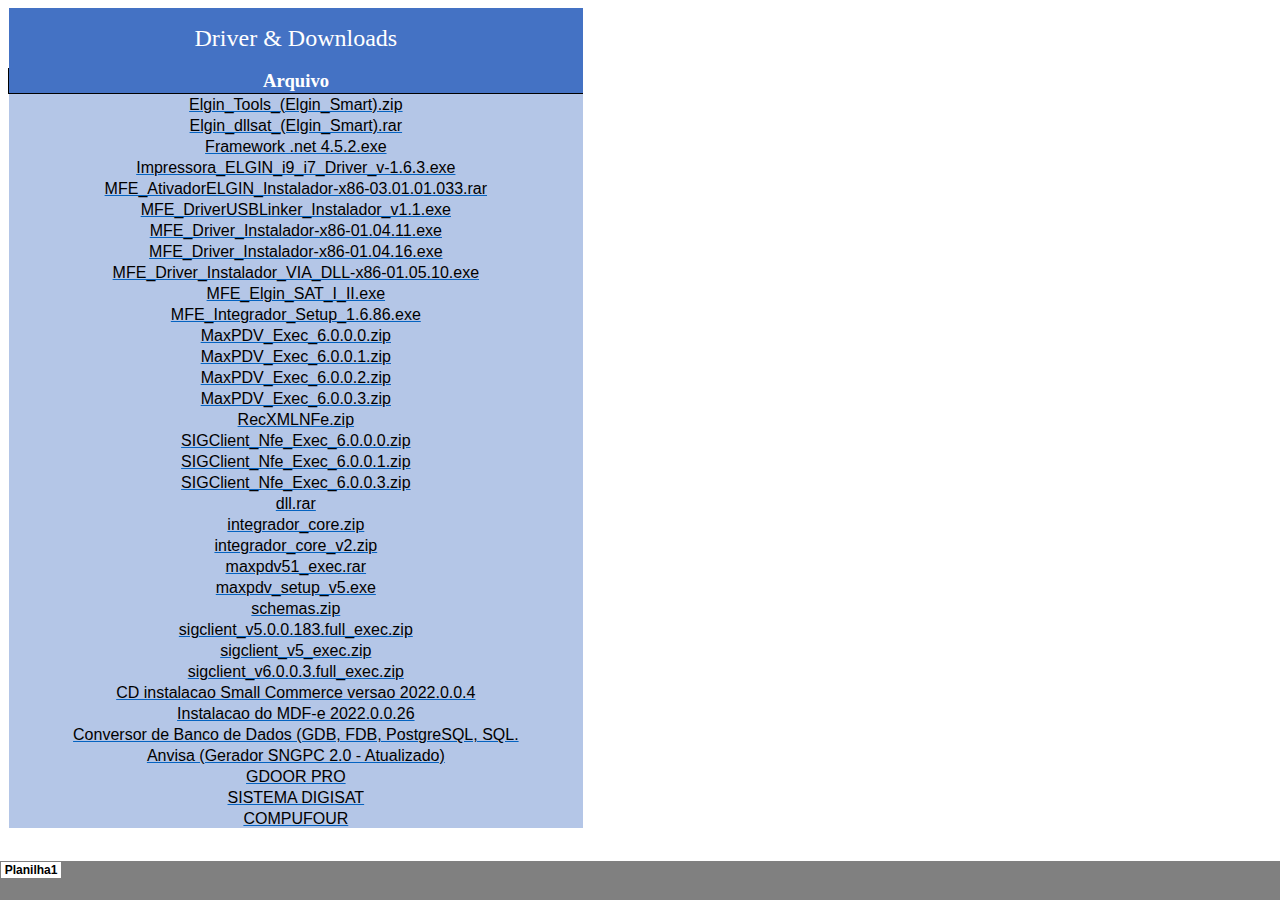
<file: driver/Driver & Downloads_arquivos/tabstrip.htm>
<html>
<head>
<meta http-equiv=Content-Type content="text/html; charset=windows-1252">
<meta name=ProgId content=Excel.Sheet>
<meta name=Generator content="Microsoft Excel 15">
<link id=Main-File rel=Main-File href="../Driver%20&amp;%20Downloads.htm">

<script language="JavaScript">
<!--
if (window.name!="frTabs")
 window.location.replace(document.all.item("Main-File").href);
//-->
</script>
<style>
<!--
A {
    text-decoration:none;
    color:#000000;
    font-size:9pt;
}
-->
</style>
</head>
<body topmargin=0 leftmargin=0 bgcolor="#808080">
<table border=0 cellspacing=1>
 <tr>
 <td bgcolor="#FFFFFF" nowrap><b><small><small>&nbsp;<a href="sheet001.htm" target="frSheet"><font face="Arial" color="#000000">Planilha1</font></a>&nbsp;</small></small></b></td>

 </tr>
</table>
</body>
</html>
</file>
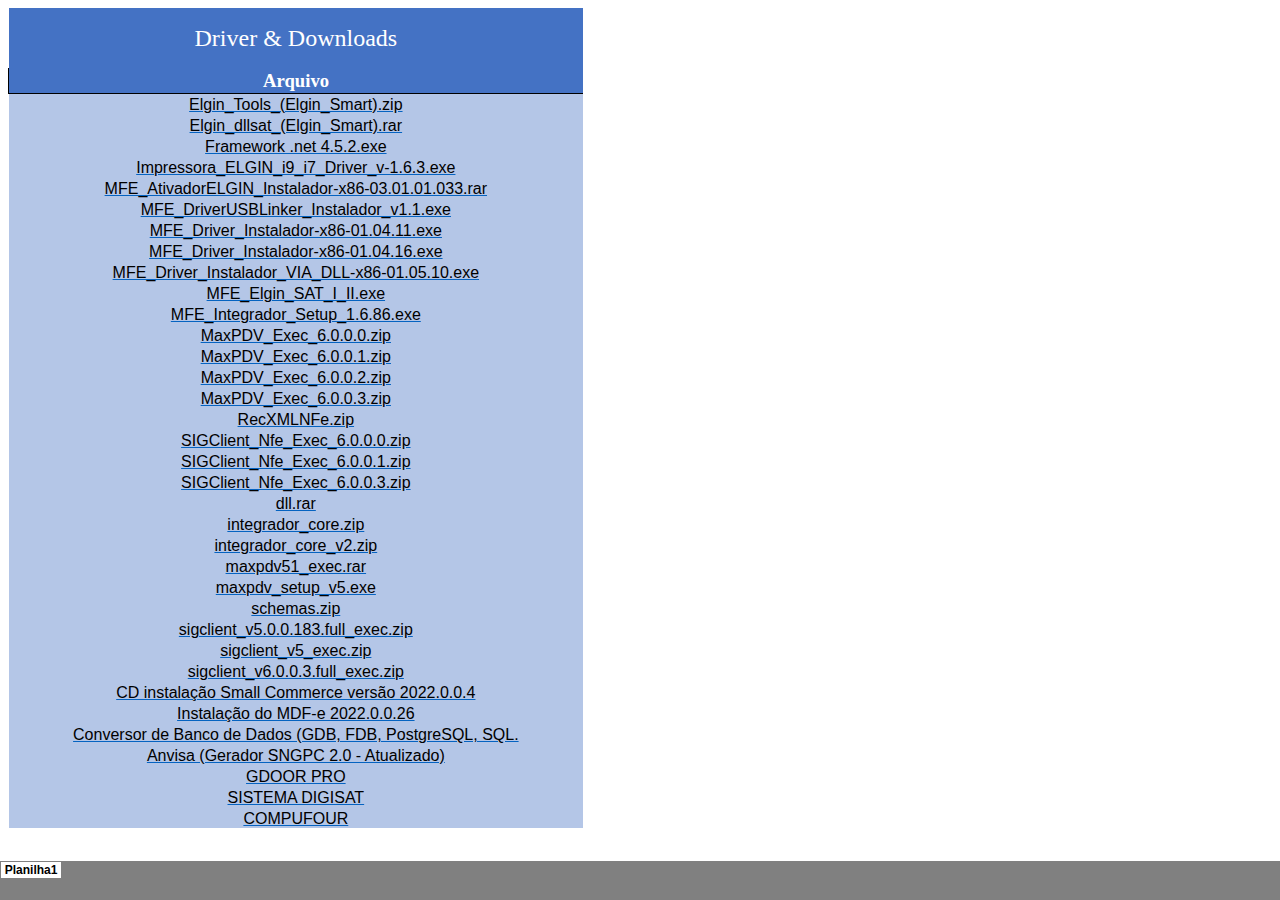
<file: automa2022/driver/Driver & Downloads_arquivos/sheet001.htm>
<html xmlns:v="urn:schemas-microsoft-com:vml"
xmlns:o="urn:schemas-microsoft-com:office:office"
xmlns:x="urn:schemas-microsoft-com:office:excel"
xmlns="http://www.w3.org/TR/REC-html40">

<head>
<meta http-equiv=Content-Type content="text/html; charset=windows-1252">
<meta name=ProgId content=Excel.Sheet>
<meta name=Generator content="Microsoft Excel 15">
<link id=Main-File rel=Main-File href="../Driver%20&amp;%20Downloads.htm">
<link rel=File-List href=filelist.xml>
<link rel=Stylesheet href=stylesheet.css>
<style>
<!--table
	{mso-displayed-decimal-separator:"\,";
	mso-displayed-thousand-separator:"\.";}
@page
	{margin:.79in .51in .79in .51in;
	mso-header-margin:.31in;
	mso-footer-margin:.31in;}
-->
</style>
<![if !supportTabStrip]><script language="JavaScript">
<!--
function fnUpdateTabs()
 {
  if (parent.window.g_iIEVer>=4) {
   if (parent.document.readyState=="complete"
    && parent.frames['frTabs'].document.readyState=="complete")
   parent.fnSetActiveSheet(0);
  else
   window.setTimeout("fnUpdateTabs();",150);
 }
}

if (window.name!="frSheet")
 window.location.replace("../Driver%20&%20Downloads.htm");
else
 fnUpdateTabs();
//-->
</script>
<![endif]>
</head>

<body link="#0563C1" vlink="#954F72">

<table border=0 cellpadding=0 cellspacing=0 width=1022 style='border-collapse:
 collapse;table-layout:fixed;width:767pt'>
 <col class=xl65 width=574 style='mso-width-source:userset;mso-width-alt:20992;
 width:431pt'>
 <col width=64 span=7 style='width:48pt'>
 <tr height=20 style='mso-height-source:userset;height:15.0pt'>
  <td rowspan=3 height=60 class=xl73 width=574 style='height:45.0pt;width:431pt'>Driver
  &amp; Downloads</td>
  <td class=xl70 width=64 style='width:48pt'></td>
  <td class=xl70 width=64 style='width:48pt'></td>
  <td class=xl70 width=64 style='width:48pt'></td>
  <td class=xl70 width=64 style='width:48pt'></td>
  <td class=xl70 width=64 style='width:48pt'></td>
  <td width=64 style='width:48pt'></td>
  <td width=64 style='width:48pt'></td>
 </tr>
 <tr height=20 style='mso-height-source:userset;height:15.0pt'>
  <td height=20 class=xl70 style='height:15.0pt'></td>
  <td class=xl70></td>
  <td class=xl70></td>
  <td class=xl70></td>
  <td class=xl70></td>
  <td colspan=2 style='mso-ignore:colspan'></td>
 </tr>
 <tr height=20 style='mso-height-source:userset;height:15.0pt'>
  <td height=20 class=xl70 style='height:15.0pt'></td>
  <td class=xl70></td>
  <td class=xl70></td>
  <td class=xl70></td>
  <td class=xl70></td>
  <td colspan=2 style='mso-ignore:colspan'></td>
 </tr>
 <tr height=25 style='height:18.75pt'>
  <td height=25 class=xl72 width=574 style='height:18.75pt;width:431pt'>Arquivo</td>
  <td class=xl69 width=64 style='width:48pt'></td>
  <td class=xl69 width=64 style='width:48pt'></td>
  <td class=xl69 width=64 style='width:48pt'></td>
  <td class=xl69 width=64 style='width:48pt'></td>
  <td class=xl69 width=64 style='width:48pt'></td>
  <td></td>
  <td></td>
 </tr>
 <tr height=21 style='mso-height-source:userset;height:15.75pt'>
  <td height=21 class=xl71 style='height:15.75pt'><a
  href="https://esosistemas.com.br/downloads/public/Elgin_Tools_(Elgin_Smart).zip"
  target="_parent"><span style='color:black;font-size:12.0pt;text-decoration:
  none'>Elgin_Tools_(Elgin_Smart).zip</span></a></td>
  <td class=xl68></td>
  <td></td>
  <td colspan=5 style='mso-ignore:colspan'></td>
 </tr>
 <tr height=21 style='mso-height-source:userset;height:15.75pt'>
  <td height=21 class=xl71 style='height:15.75pt'><a
  href="https://esosistemas.com.br/downloads/public/Elgin_dllsat_(Elgin_Smart).rar"
  target="_parent"><span style='color:black;font-size:12.0pt;text-decoration:
  none'>Elgin_dllsat_(Elgin_Smart).rar</span></a></td>
  <td class=xl68></td>
  <td colspan=6 style='mso-ignore:colspan'></td>
 </tr>
 <tr height=21 style='mso-height-source:userset;height:15.75pt'>
  <td height=21 class=xl71 style='height:15.75pt'><a
  href="https://esosistemas.com.br/downloads/public/Framework%20.net%204.5.2.exe"
  target="_parent"><span style='color:black;font-size:12.0pt;text-decoration:
  none'>Framework .net 4.5.2.exe</span></a></td>
  <td class=xl68></td>
  <td colspan=6 style='mso-ignore:colspan'></td>
 </tr>
 <tr height=21 style='mso-height-source:userset;height:15.75pt'>
  <td height=21 class=xl71 style='height:15.75pt'><a
  href="https://esosistemas.com.br/downloads/public/Impressora_ELGIN_i9_i7_Driver_v-1.6.3.exe"
  target="_parent"><span style='color:black;font-size:12.0pt;text-decoration:
  none'>Impressora_ELGIN_i9_i7_Driver_v-1.6.3.exe</span></a></td>
  <td class=xl68></td>
  <td></td>
  <td colspan=5 style='mso-ignore:colspan'></td>
 </tr>
 <tr height=21 style='mso-height-source:userset;height:15.75pt'>
  <td height=21 class=xl71 style='height:15.75pt'><a
  href="https://esosistemas.com.br/downloads/public/MFE_AtivadorELGIN_Instalador-x86-03.01.01.033.rar"
  target="_parent"><span style='color:black;font-size:12.0pt;text-decoration:
  none'>MFE_AtivadorELGIN_Instalador-x86-03.01.01.033.rar</span></a></td>
  <td class=xl68></td>
  <td colspan=6 style='mso-ignore:colspan'></td>
 </tr>
 <tr height=21 style='mso-height-source:userset;height:15.75pt'>
  <td height=21 class=xl71 style='height:15.75pt'><a
  href="https://esosistemas.com.br/downloads/public/MFE_DriverUSBLinker_Instalador_v1.1.exe"
  target="_parent"><span style='color:black;font-size:12.0pt;text-decoration:
  none'>MFE_DriverUSBLinker_Instalador_v1.1.exe</span></a></td>
  <td class=xl68></td>
  <td colspan=6 style='mso-ignore:colspan'></td>
 </tr>
 <tr height=21 style='mso-height-source:userset;height:15.75pt'>
  <td height=21 class=xl71 style='height:15.75pt'><a
  href="https://esosistemas.com.br/downloads/public/MFE_Driver_Instalador-x86-01.04.11.exe"
  target="_parent"><span style='color:black;font-size:12.0pt;text-decoration:
  none'>MFE_Driver_Instalador-x86-01.04.11.exe</span></a></td>
  <td class=xl68></td>
  <td colspan=6 style='mso-ignore:colspan'></td>
 </tr>
 <tr height=21 style='mso-height-source:userset;height:15.75pt'>
  <td height=21 class=xl71 style='height:15.75pt'><a
  href="https://esosistemas.com.br/downloads/public/MFE_Driver_Instalador-x86-01.04.16.exe"
  target="_parent"><span style='color:black;font-size:12.0pt;text-decoration:
  none'>MFE_Driver_Instalador-x86-01.04.16.exe</span></a></td>
  <td class=xl68></td>
  <td colspan=6 style='mso-ignore:colspan'></td>
 </tr>
 <tr height=21 style='mso-height-source:userset;height:15.75pt'>
  <td height=21 class=xl71 style='height:15.75pt'><a
  href="https://esosistemas.com.br/downloads/public/MFE_Driver_Instalador_VIA_DLL-x86-01.05.10.exe"
  target="_parent"><span style='color:black;font-size:12.0pt;text-decoration:
  none'>MFE_Driver_Instalador_VIA_DLL-x86-01.05.10.exe</span></a></td>
  <td class=xl68></td>
  <td colspan=6 style='mso-ignore:colspan'></td>
 </tr>
 <tr height=21 style='mso-height-source:userset;height:15.75pt'>
  <td height=21 class=xl71 style='height:15.75pt'><a
  href="https://esosistemas.com.br/downloads/public/MFE_Elgin_SAT_I_II.exe"
  target="_parent"><span style='color:black;font-size:12.0pt;text-decoration:
  none'>MFE_Elgin_SAT_I_II.exe</span></a></td>
  <td class=xl68></td>
  <td colspan=6 style='mso-ignore:colspan'></td>
 </tr>
 <tr height=21 style='mso-height-source:userset;height:15.75pt'>
  <td height=21 class=xl71 style='height:15.75pt'><a
  href="https://esosistemas.com.br/downloads/public/MFE_Integrador_Setup_1.6.86.exe"
  target="_parent"><span style='color:black;font-size:12.0pt;text-decoration:
  none'>MFE_Integrador_Setup_1.6.86.exe</span></a></td>
  <td class=xl68></td>
  <td colspan=6 style='mso-ignore:colspan'></td>
 </tr>
 <tr height=21 style='mso-height-source:userset;height:15.75pt'>
  <td height=21 class=xl71 style='height:15.75pt'><a
  href="https://esosistemas.com.br/downloads/public/MaxPDV_Exec_6.0.0.0.zip"
  target="_parent"><span style='color:black;font-size:12.0pt;text-decoration:
  none'>MaxPDV_Exec_6.0.0.0.zip</span></a></td>
  <td class=xl68></td>
  <td colspan=6 style='mso-ignore:colspan'></td>
 </tr>
 <tr height=21 style='mso-height-source:userset;height:15.75pt'>
  <td height=21 class=xl71 style='height:15.75pt'><a
  href="https://esosistemas.com.br/downloads/public/MaxPDV_Exec_6.0.0.1.zip"
  target="_parent"><span style='color:black;font-size:12.0pt;text-decoration:
  none'>MaxPDV_Exec_6.0.0.1.zip</span></a></td>
  <td class=xl68></td>
  <td colspan=6 style='mso-ignore:colspan'></td>
 </tr>
 <tr height=21 style='mso-height-source:userset;height:15.75pt'>
  <td height=21 class=xl71 style='height:15.75pt'><a
  href="https://esosistemas.com.br/downloads/public/MaxPDV_Exec_6.0.0.2.zip"
  target="_parent"><span style='color:black;font-size:12.0pt;text-decoration:
  none'>MaxPDV_Exec_6.0.0.2.zip</span></a></td>
  <td class=xl68></td>
  <td colspan=6 style='mso-ignore:colspan'></td>
 </tr>
 <tr height=21 style='mso-height-source:userset;height:15.75pt'>
  <td height=21 class=xl71 style='height:15.75pt'><a
  href="https://esosistemas.com.br/downloads/public/MaxPDV_Exec_6.0.0.3.zip"
  target="_parent"><span style='color:black;font-size:12.0pt;text-decoration:
  none'>MaxPDV_Exec_6.0.0.3.zip</span></a></td>
  <td class=xl68></td>
  <td colspan=6 style='mso-ignore:colspan'></td>
 </tr>
 <tr height=21 style='mso-height-source:userset;height:15.75pt'>
  <td height=21 class=xl71 style='height:15.75pt'><a
  href="https://esosistemas.com.br/downloads/public/RecXMLNFe.zip"
  target="_parent"><span style='color:black;font-size:12.0pt;text-decoration:
  none'>RecXMLNFe.zip</span></a></td>
  <td class=xl68></td>
  <td colspan=6 style='mso-ignore:colspan'></td>
 </tr>
 <tr height=21 style='mso-height-source:userset;height:15.75pt'>
  <td height=21 class=xl71 style='height:15.75pt'><a
  href="https://esosistemas.com.br/downloads/public/SIGClient_Nfe_Exec_6.0.0.0.zip"
  target="_parent"><span style='color:black;font-size:12.0pt;text-decoration:
  none'>SIGClient_Nfe_Exec_6.0.0.0.zip</span></a></td>
  <td class=xl68></td>
  <td colspan=6 style='mso-ignore:colspan'></td>
 </tr>
 <tr height=21 style='mso-height-source:userset;height:15.75pt'>
  <td height=21 class=xl71 style='height:15.75pt'><a
  href="https://esosistemas.com.br/downloads/public/SIGClient_Nfe_Exec_6.0.0.1.zip"
  target="_parent"><span style='color:black;font-size:12.0pt;text-decoration:
  none'>SIGClient_Nfe_Exec_6.0.0.1.zip</span></a></td>
  <td class=xl68></td>
  <td class=xl66></td>
  <td colspan=5 style='mso-ignore:colspan'></td>
 </tr>
 <tr height=21 style='mso-height-source:userset;height:15.75pt'>
  <td height=21 class=xl71 style='height:15.75pt'><a
  href="https://esosistemas.com.br/downloads/public/SIGClient_Nfe_Exec_6.0.0.3.zip"
  target="_parent"><span style='color:black;font-size:12.0pt;text-decoration:
  none'>SIGClient_Nfe_Exec_6.0.0.3.zip</span></a></td>
  <td class=xl68></td>
  <td colspan=6 style='mso-ignore:colspan'></td>
 </tr>
 <tr height=21 style='mso-height-source:userset;height:15.75pt'>
  <td height=21 class=xl71 style='height:15.75pt'><a
  href="https://esosistemas.com.br/downloads/public/dll.rar" target="_parent"><span
  style='color:black;font-size:12.0pt;text-decoration:none'>dll.rar</span></a></td>
  <td class=xl68></td>
  <td colspan=6 style='mso-ignore:colspan'></td>
 </tr>
 <tr height=21 style='mso-height-source:userset;height:15.75pt'>
  <td height=21 class=xl71 style='height:15.75pt'><a
  href="https://esosistemas.com.br/downloads/public/integrador_core.zip"
  target="_parent"><span style='color:black;font-size:12.0pt;text-decoration:
  none'>integrador_core.zip</span></a></td>
  <td class=xl68></td>
  <td colspan=6 style='mso-ignore:colspan'></td>
 </tr>
 <tr height=21 style='mso-height-source:userset;height:15.75pt'>
  <td height=21 class=xl71 style='height:15.75pt'><a
  href="https://esosistemas.com.br/downloads/public/integrador_core_v2.zip"
  target="_parent"><span style='color:black;font-size:12.0pt;text-decoration:
  none'>integrador_core_v2.zip</span></a></td>
  <td class=xl68></td>
  <td colspan=6 style='mso-ignore:colspan'></td>
 </tr>
 <tr height=21 style='mso-height-source:userset;height:15.75pt'>
  <td height=21 class=xl71 style='height:15.75pt'><a
  href="https://esosistemas.com.br/downloads/public/maxpdv51_exec.rar"
  target="_parent"><span style='color:black;font-size:12.0pt;text-decoration:
  none'>maxpdv51_exec.rar</span></a></td>
  <td class=xl68></td>
  <td colspan=6 style='mso-ignore:colspan'></td>
 </tr>
 <tr height=21 style='mso-height-source:userset;height:15.75pt'>
  <td height=21 class=xl71 style='height:15.75pt'><a
  href="https://esosistemas.com.br/downloads/public/maxpdv_setup_v5.exe"
  target="_parent"><span style='color:black;font-size:12.0pt;text-decoration:
  none'>maxpdv_setup_v5.exe</span></a></td>
  <td class=xl68></td>
  <td colspan=6 style='mso-ignore:colspan'></td>
 </tr>
 <tr height=21 style='mso-height-source:userset;height:15.75pt'>
  <td height=21 class=xl71 style='height:15.75pt'><a
  href="https://esosistemas.com.br/downloads/public/schemas.zip"
  target="_parent"><span style='color:black;font-size:12.0pt;text-decoration:
  none'>schemas.zip</span></a></td>
  <td class=xl68></td>
  <td colspan=6 style='mso-ignore:colspan'></td>
 </tr>
 <tr height=21 style='mso-height-source:userset;height:15.75pt'>
  <td height=21 class=xl71 style='height:15.75pt'><a
  href="https://esosistemas.com.br/downloads/public/sigclient_v5.0.0.183.full_exec.zip"
  target="_parent"><span style='color:black;font-size:12.0pt;text-decoration:
  none'>sigclient_v5.0.0.183.full_exec.zip</span></a></td>
  <td class=xl68></td>
  <td colspan=6 style='mso-ignore:colspan'></td>
 </tr>
 <tr height=21 style='mso-height-source:userset;height:15.75pt'>
  <td height=21 class=xl71 style='height:15.75pt'><a
  href="https://esosistemas.com.br/downloads/public/sigclient_v5_exec.zip"
  target="_parent"><span style='color:black;font-size:12.0pt;text-decoration:
  none'>sigclient_v5_exec.zip</span></a></td>
  <td class=xl68></td>
  <td colspan=6 style='mso-ignore:colspan'></td>
 </tr>
 <tr height=21 style='mso-height-source:userset;height:15.75pt'>
  <td height=21 class=xl71 style='height:15.75pt'><a
  href="https://esosistemas.com.br/downloads/public/sigclient_v6.0.0.3.full_exec.zip"
  target="_parent"><span style='color:black;font-size:12.0pt;text-decoration:
  none'>sigclient_v6.0.0.3.full_exec.zip</span></a></td>
  <td class=xl68></td>
  <td colspan=6 style='mso-ignore:colspan'></td>
 </tr>
 <tr height=21 style='mso-height-source:userset;height:15.75pt'>
  <td height=21 class=xl71 style='height:15.75pt'><a
  href="http://www.smallsoft.com.br/contador/click.php?id=cd2022.0.0.4"
  target="_parent" title="CD instala��o Small Commerce vers�o 2022.0.0.4"><span
  style='color:black;font-size:12.0pt;text-decoration:none'>CD instala��o Small
  Commerce vers�o 2022.0.0.4</span></a></td>
  <td class=xl67></td>
  <td class=xl65></td>
  <td colspan=5 style='mso-ignore:colspan'></td>
 </tr>
 <tr height=21 style='mso-height-source:userset;height:15.75pt'>
  <td height=21 class=xl71 style='height:15.75pt'><a
  href="http://www.smallsoft.com.br/contador/click.php?id=mdfe2022.0.0.26"
  target="_parent"
  title="Instala��o do MDF-e (Manifesto Eletr�nico de Documentos Fiscais)"><span
  style='color:black;font-size:12.0pt;text-decoration:none'>Instala��o do MDF-e
  2022.0.0.26</span></a></td>
  <td class=xl67></td>
  <td class=xl65></td>
  <td colspan=5 style='mso-ignore:colspan'></td>
 </tr>
 <tr height=21 style='mso-height-source:userset;height:15.75pt'>
  <td height=21 class=xl71 style='height:15.75pt'><a
  href="http://www.smallsoft.com.br/contador/click.php?id=cbd2022.0.0.2"
  target="_parent" title="Conversor de Banco de Dados"><span style='color:black;
  font-size:12.0pt;text-decoration:none'>Conversor de Banco de Dados (GDB, FDB,
  PostgreSQL, SQL.</span></a></td>
  <td class=xl68></td>
  <td colspan=6 style='mso-ignore:colspan'></td>
 </tr>
 <tr height=21 style='mso-height-source:userset;height:15.75pt'>
  <td height=21 class=xl71 style='height:15.75pt'><a
  href="http://www.smallsoft.com.br/contador/click.php?id=anvisa2022.0.0.4"
  target="_parent" title="Anvisa (Gerador SNGPC 2.0 - Atualizado)"><span
  style='color:black;font-size:12.0pt;text-decoration:none'>Anvisa (Gerador
  SNGPC 2.0 - Atualizado)</span></a></td>
  <td class=xl68></td>
  <td colspan=6 style='mso-ignore:colspan'></td>
 </tr>
 <tr height=21 style='mso-height-source:userset;height:15.75pt'>
  <td height=21 class=xl71 style='height:15.75pt'><a
  href="https://painel.gdoor.com.br/suporte/down/instalacao" target="_parent"
  title="Anvisa (Gerador SNGPC 2.0 - Atualizado)"><span style='color:black;
  font-size:12.0pt;text-decoration:none'>GDOOR PRO</span></a></td>
  <td class=xl68></td>
  <td colspan=6 style='mso-ignore:colspan'></td>
 </tr>
 <tr height=21 style='mso-height-source:userset;height:15.75pt'>
  <td height=21 class=xl71 style='height:15.75pt'><a
  href="https://aws.digisat.com.br/ftp/instalacoes/programas/G6/DigisatInstalador.exe"
  target="_parent" title="Anvisa (Gerador SNGPC 2.0 - Atualizado)"><span
  style='color:black;font-size:12.0pt;text-decoration:none'>SISTEMA DIGISAT</span></a></td>
  <td class=xl68></td>
  <td colspan=6 style='mso-ignore:colspan'></td>
 </tr>
 <tr height=21 style='mso-height-source:userset;height:15.75pt'>
  <td height=21 class=xl71 style='height:15.75pt'><a
  href="https://s3.sa-east-1.amazonaws.com/s3.compufour.com.br/downloads/Atualizacao_Clipp_PRO_2020.9.5.3.exe"
  target="_parent"><span style='color:black;font-size:12.0pt;text-decoration:
  none'>COMPUFOUR</span></a></td>
  <td class=xl68></td>
  <td colspan=6 style='mso-ignore:colspan'></td>
 </tr>
 <![if supportMisalignedColumns]>
 <tr height=0 style='display:none'>
  <td width=574 style='width:431pt'></td>
  <td width=64 style='width:48pt'></td>
  <td width=64 style='width:48pt'></td>
  <td width=64 style='width:48pt'></td>
  <td width=64 style='width:48pt'></td>
  <td width=64 style='width:48pt'></td>
  <td width=64 style='width:48pt'></td>
  <td width=64 style='width:48pt'></td>
 </tr>
 <![endif]>
</table>

</body>

</html>
</file>
<file: style.css>
@charset "UTF-8";
@import url('https://fonts.googleapis.com/css2?family=Oswald:wght@300&display=swap');
@import url('https://fonts.googleapis.com/css2?family=Titillium+Web:wght@600&display=swap');
@import url('https://fonts.googleapis.com/css2?family=Raleway:wght@300&display=swap');

body{
    background-image: url(imagens/backgroudcc.png);
    margin: 0px;

}
    /** navegation**/

.menu ul {
    list-style-type: none;
    padding: 0px;
    margin-bottom: 0px;
    text-align: right;
}

.menu img{
    letter-spacing: 1px;
    float: left;
    color: #ffffff;
    font-size: 22px;
    line-height: 80px;
    padding: 0px, 0px;
    width: 100px;
    height: 100px;
    margin-left: 10px;
    margin-top: 0px;
}

.menu ul li {
    display: inline;
    position: relative;
}

.menu ul li a {
    color: white;
    text-decoration: none;
    display: inline-block;
    padding: 10px;
    transition: .3s;
}

.menu ul li a:hover {
    background-color: #0011ff;
}

/**sub menu**/

.menu ul ul {
    display: none;
    left: 0;
    position: absolute;
}

.menu ul li:hover ul {
    display: block;
}

.menu ul ul {
    width: 150px
}

.menu ul ul li a {
    display: block;
    text-align: left;
}
/** Conteudo Central da primeira pagina **/

.content{
    position: absolute;
    top: 50%;
    left: 50%;
    transform: translate(-50%,-50%);
    text-align: center;
    font-weight: lighter;
}
.content h1{
    font-size: 40px;
    color: #ffffff;
    font-family: 'Titillium Web', sans-serif;
    margin-bottom: 0px;
    transition: .4s;
}
.content h3{
    font-size: 18px;
    color: #ffffff;
    margin-bottom: 0px;
    font-family: 'Titillium Web', sans-serif;
    transition: .9s;
}
.content h1:hover{
    text-decoration: underline;
    transition: .4s;
}

.content h3:hover{
    text-decoration: underline;
    transition: .9s;
}
    /** parte inferior da primeira pagina**/

footer{
    color: white;
    position: absolute;
    top: 95%;
    left: 50%;
    transform: translate(-50%,-50%);
    text-align: center;
    font-weight: lighter;
    font-family: 'Titillium Web', sans-serif;
}

footer a{
    color: white;
    font-family: 'Titillium Web', sans-serif;
    text-decoration: none;
}

footer a:hover{
    text-decoration: underline;
    color: #03c003;
}

/** conteudo da segunda pagina**/

.Downloads{
    color: #fff;
    margin-top: 55px;
}

.Downloads h1{
    font-size: 24px;
    font-family: 'Raleway', sans-serif;
    margin-bottom: 5px;
    padding: 0px;
    margin-left: 8px;
}

.Downloads h2{
    font-size: 14px;
    font-family: 'Raleway', sans-serif;;
    margin-top: 0px;
    margin-left: 8px;
}
.Downloads a{
    color: #fff;
    text-decoration: none;
    list-style-type: '\\F517';
}
.Downloads ul{
    list-style-type: '\1F517\00A0';
}

.Downloads a:hover{
    color: #03c003;
}

.Downloads hr{
    width: 400px;
    margin-left: 0px;
}
</file>
<file: automa2022/style.css>
@charset "UTF-8";
@import url('https://fonts.googleapis.com/css2?family=Oswald:wght@300&display=swap');
@import url('https://fonts.googleapis.com/css2?family=Titillium+Web:wght@600&display=swap');

body{
    background-image: url(imagens/backgroudcc.png);
    margin: 0px;

}
    /** navegation**/

.menu ul {
    list-style-type: none;
    padding: 0px;
    margin-bottom: 0px;
    text-align: right;
}

.menu img{
    letter-spacing: 1px;
    float: left;
    color: #ffffff;
    font-size: 22px;
    line-height: 80px;
    padding: 0px, 0px;
    width: 100px;
    height: 100px;
    margin-left: 10px;
    margin-top: 0px;
}

.menu ul li {
    display: inline;
    position: relative;
}

.menu ul li a {
    color: white;
    text-decoration: none;
    display: inline-block;
    padding: 10px;
    transition: .3s;
}

.menu ul li a:hover {
    background-color: #0011ff;
}

/**sub menu**/

.menu ul ul {
    display: none;
    left: 0;
    position: absolute;
}

.menu ul li:hover ul {
    display: block;
}

.menu ul ul {
    width: 150px
}

.menu ul ul li a {
    display: block;
    text-align: left;
}
/** Conteudo Central da primeira pagina **/

.content{
    position: absolute;
    top: 50%;
    left: 50%;
    transform: translate(-50%,-50%);
    text-align: center;
    font-weight: lighter;
}
.content h1{
    font-size: 40px;
    color: #ffffff;
    font-family: 'Titillium Web', sans-serif;
    margin-bottom: 0px;
    transition: .4s;
}
.content h3{
    font-size: 18px;
    color: #ffffff;
    margin-bottom: 0px;
    font-family: 'Titillium Web', sans-serif;
    transition: .9s;
}
.content h1:hover{
    text-decoration: underline;
    transition: .4s;
}

.content h3:hover{
    text-decoration: underline;
    transition: .9s;
}
</file>
